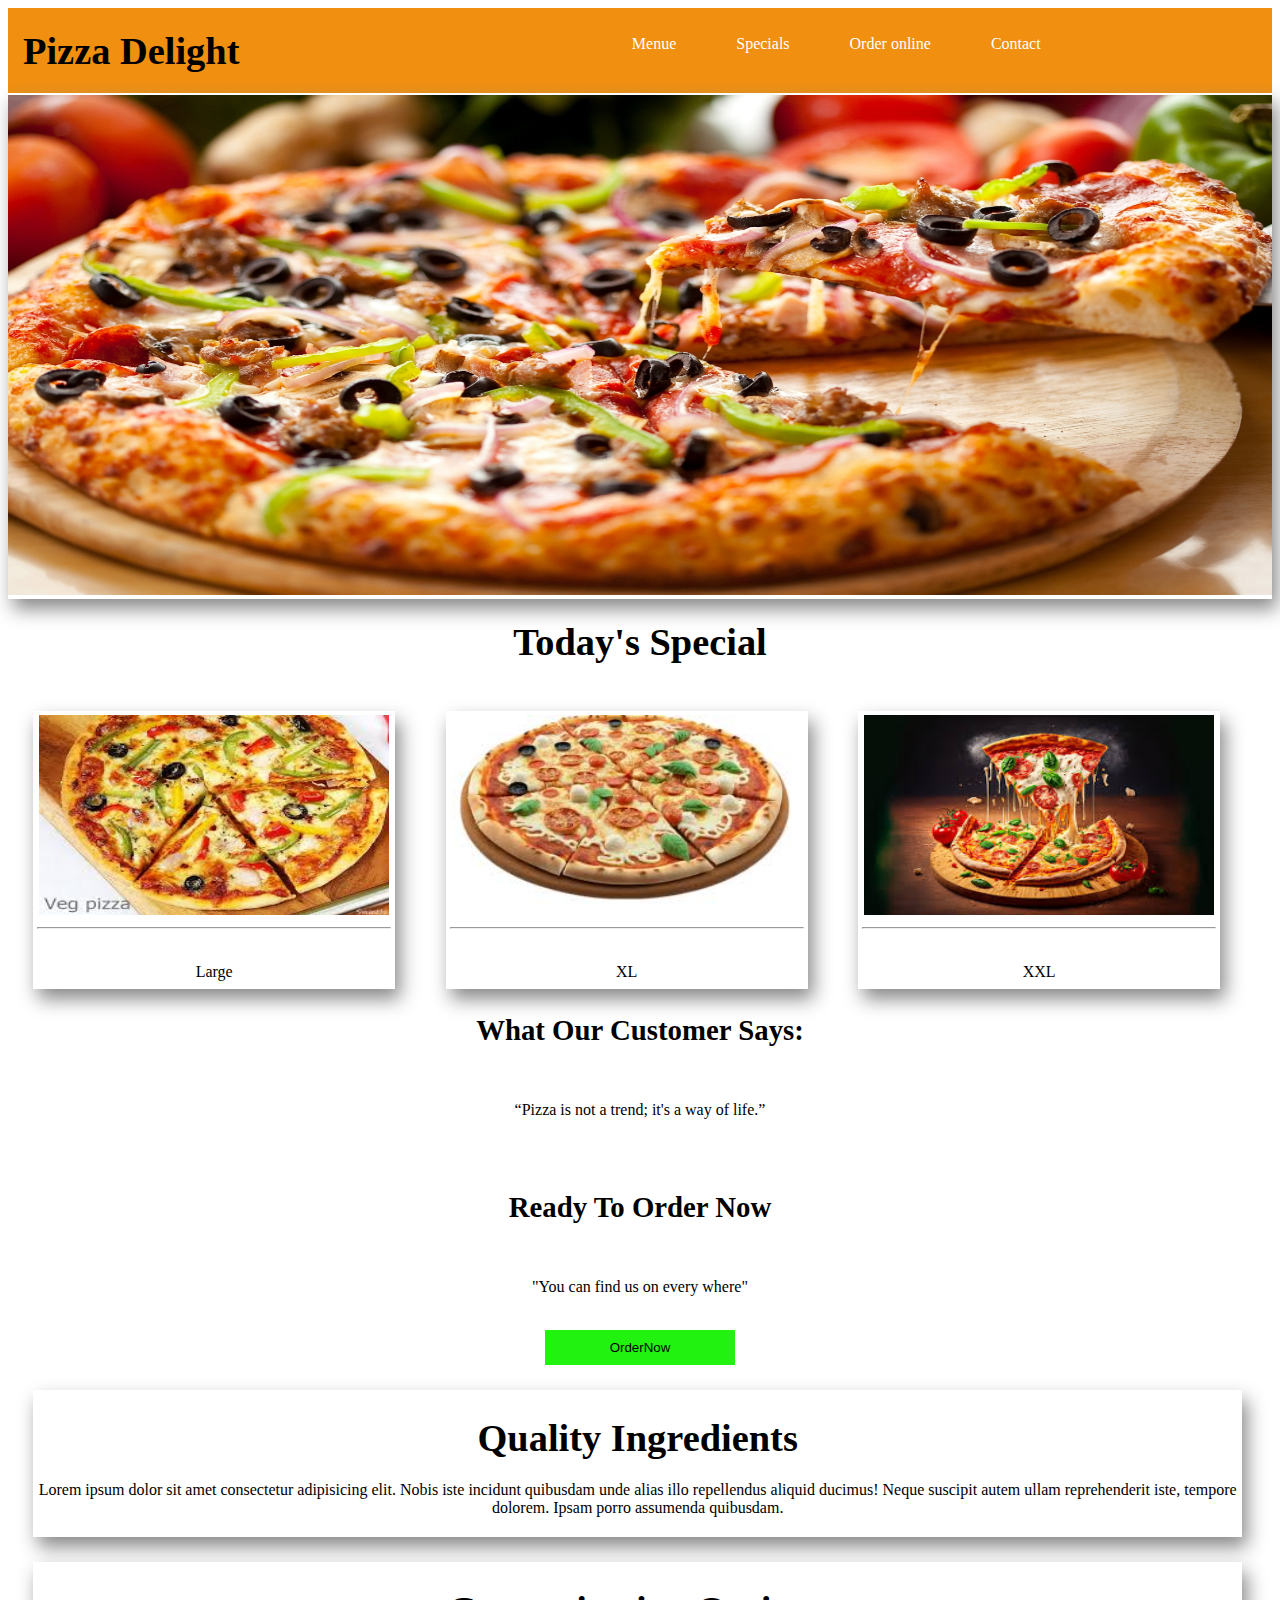
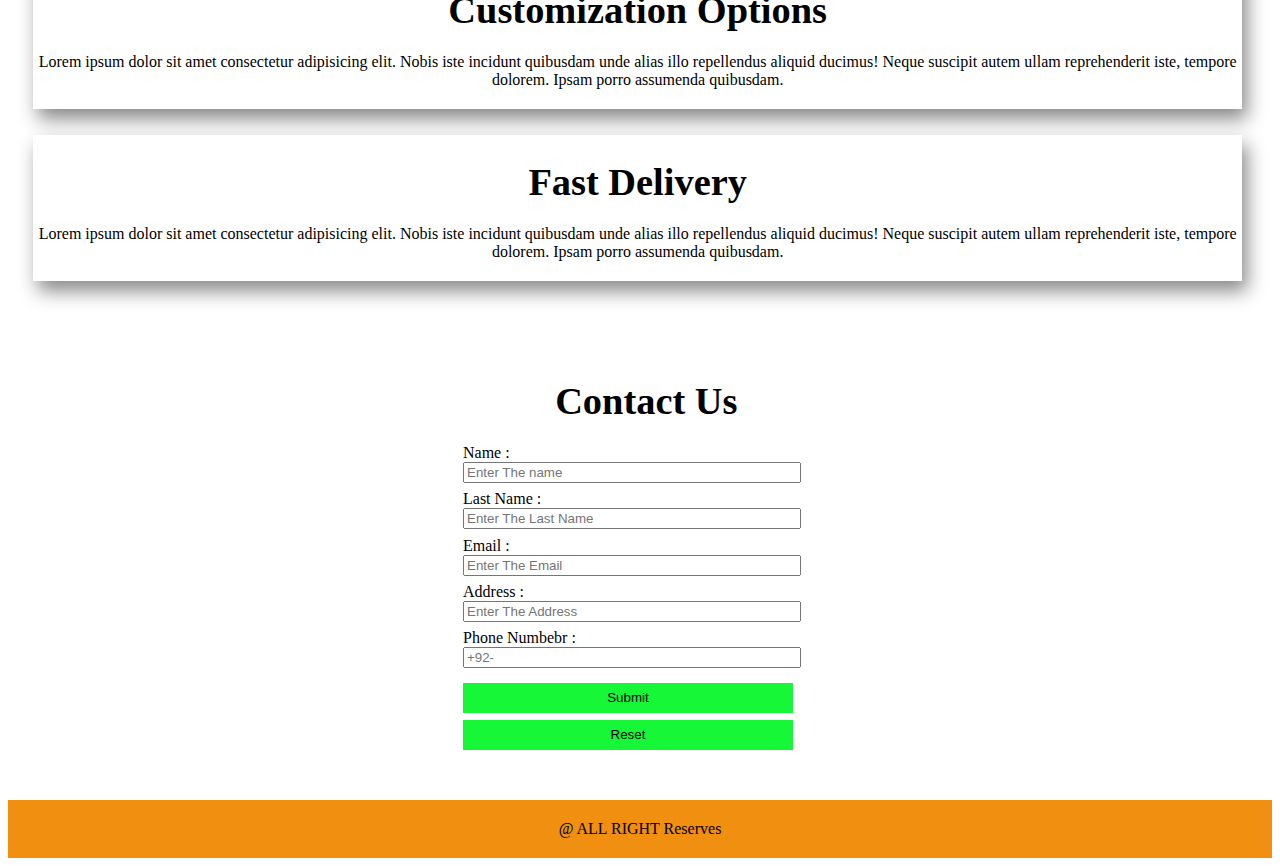
<file: 21f-9191 6B A2/index.html>
<!DOCTYPE html>
<html lang="en">
<head>
    <meta charset="UTF-8">
    <meta name="viewport" content="width=device-width, initial-scale=1.0">
    <title>Document</title>
</head>
<style>
    .hlist li {
        cursor: pointer;
        padding-top: 2%;
        float: left;
        margin-right: 60px;
        text-align: right;
        color: white ;
        list-style: none;
    }
    
    .head2{
        width: 45%;
        float: left;
    }
    .head1{
        background-color: rgb(240, 143, 16);
        height: 85px;
    }
    .db{
        box-shadow: 5px  10px 18px #888888;

    }
    div.polaroid{
        float: left;
        margin: 2%;
        border: 5px;
        width: 28%;
        background-color: white;
        box-shadow: 5px  10px 18px #888888;
        padding-left: 4px;
        padding-right: 4px;
        padding-top: 4px;
        padding-bottom: 4px;
        text-align: center;
        height: 270px;

    }
    div.container{
      text-align: center;
      padding: 10px 20px;
    }
    .don{
        text-align:center;
    }
    .bot{
        border: none;
        background-color: #21f20f;
        text-align: center;
        padding: 10px;
        width: 15%;
        cursor: pointer;
    }
    div.polaroid1{
        margin: 2%;
        border: 5px;
        width: 95%;
        background-color: white;
        box-shadow: 5px  10px 18px #888888;
        padding-left: 4px;
        padding-right: 4px;
        padding-top: 4px;
        padding-bottom: 4px;
        text-align: center;

    }
    input{
        width: 90%;
    }
    .u{
        margin-bottom: 2%;
       
    }
    .Register{
        margin-left: 35%;
        margin-right: 35%;
        margin-top: 4%;
        background-color: white;
        padding-left: 1%;
        padding-bottom: 4%;
        padding-top: 2%;
    }
    .b{
    display: inline-block;
    background-color: #15f737;
    border: none;
    width: 90%;
    padding-top: 2%;
    padding-bottom: 2%;
    margin-top: 2%;
    cursor: pointer;

    }
    .foot{
        text-align: center;
        background-color: rgb(240, 143, 16);
        padding-top: 20px;
        padding-bottom: 20px;
    }
</style>
<link
      rel="stylesheet"
      href="https://cdnjs.cloudflare.com/ajax/libs/font-awesome/6.5.1/css/all.min.css"
      integrity="sha512-DTOQO9RWCH3ppGqcWaEA1BIZOC6xxalwEsw9c2QQeAIftl+Vegovlnee1c9QX4TctnWMn13TZye+giMm8e2LwA=="
      crossorigin="anonymous"
      referrerpolicy="no-referrer"
    />
<body>
    <header class="head1">
        <div class="head2" style="padding-left: 15px;" >
            <h1 ><big>Pizza Delight</big></h1>
        </div>
        <div class="head2">
            <ul class="hlist">
                <li>Menue</li>
                <li>Specials</li>
                <li>Order online</li>
                <li>Contact</li>
                <li><i class="fa fa-shopping-cart"></i>
                </li>
            </ul>
        </div>
    </header>
    <div class="db">
        <img src="pi.jpg"  height="500" width="100%">
    </div>
      <div><h1 style="text-align: center;"><big>Today's Special</big></h1>
    </div>
    <div class="polaroid">
        <img src="pizza1.jpg" height="200px" width="350px">
        <hr>
        <div class="container">
        <p>Large</p>
        </div>
      </div>
      <div class="polaroid">
        <img src="pizza3.jpg" height="200px">
        <hr>
        <div class="container">
        <p>XL</p>
        </div>
      </div>
      <div class="polaroid">
        <img src="pizza4.jpg" height="200px" width="350px">
        <hr>
        <div class="container">
        <p>XXL</p>
        </div>
      </div>
      <div class="don">
        <h2><big>What Our Customer Says:</big></h2>
        <br>
        <p>“Pizza is not a trend; it's a way of life.”</p>
         <br>
         <br>
         <h2><big>Ready To Order Now</big></h2>
         <br>
         <p>"You can find us on every where"</p>
         <br>
         <button class="bot"> OrderNow</button>

      </div>

      <div class="polaroid1">
        <h1><big>Quality Ingredients</big></h1>
        <p>Lorem ipsum dolor sit amet consectetur adipisicing elit. Nobis iste incidunt quibusdam unde alias illo repellendus aliquid ducimus! Neque suscipit autem ullam reprehenderit iste, tempore dolorem. Ipsam porro assumenda quibusdam.</p>
     </div>
     <div class="polaroid1">
         <h1><big>Customization Options</big></h1>
        <p>Lorem ipsum dolor sit amet consectetur adipisicing elit. Nobis iste incidunt quibusdam unde alias illo repellendus aliquid ducimus! Neque suscipit autem ullam reprehenderit iste, tempore dolorem. Ipsam porro assumenda quibusdam.</p>
     </div>
     <div class="polaroid1">
         <h1><big>Fast Delivery</big></h1>
         <p>Lorem ipsum dolor sit amet consectetur adipisicing elit. Nobis iste incidunt quibusdam unde alias illo repellendus aliquid ducimus! Neque suscipit autem ullam reprehenderit iste, tempore dolorem. Ipsam porro assumenda quibusdam.</p>
     </div>

     <div class="Register">
        <div class="u"><h1 style="text-align: center;"><big>Contact Us</big></h1></div>
        <div class="u">
        <label for="">Name :</label>
        <br>
        <input type="text" placeholder="Enter The name" name="fname">
        </div>
        <div class="u">
         <label >Last Name :</label>
         <br>
         <input type="text" name="Lname" placeholder="Enter The Last Name">
         </div>
         <div class="u">
            <label >Email :</label>
            <br>
            <input type="email" placeholder="Enter The Email" name="Email">
         </div>
         <div class="u">
            <label >Address :</label>
            <br>
            <input type="sting" placeholder="Enter The Address" name="address">
         </div>
         <div class="u">
            <label >Phone Numbebr :</label>
            <br>
            <input type="number" placeholder="+92-         " name="phone">
         </div>
         <BUtton class="b">Submit</BUtton>
         <BUtton class="b">Reset</BUtton>
        </div>
        <footer class="foot">
            @ ALL RIGHT Reserves
        </footer>
</body>
</html>
</file>
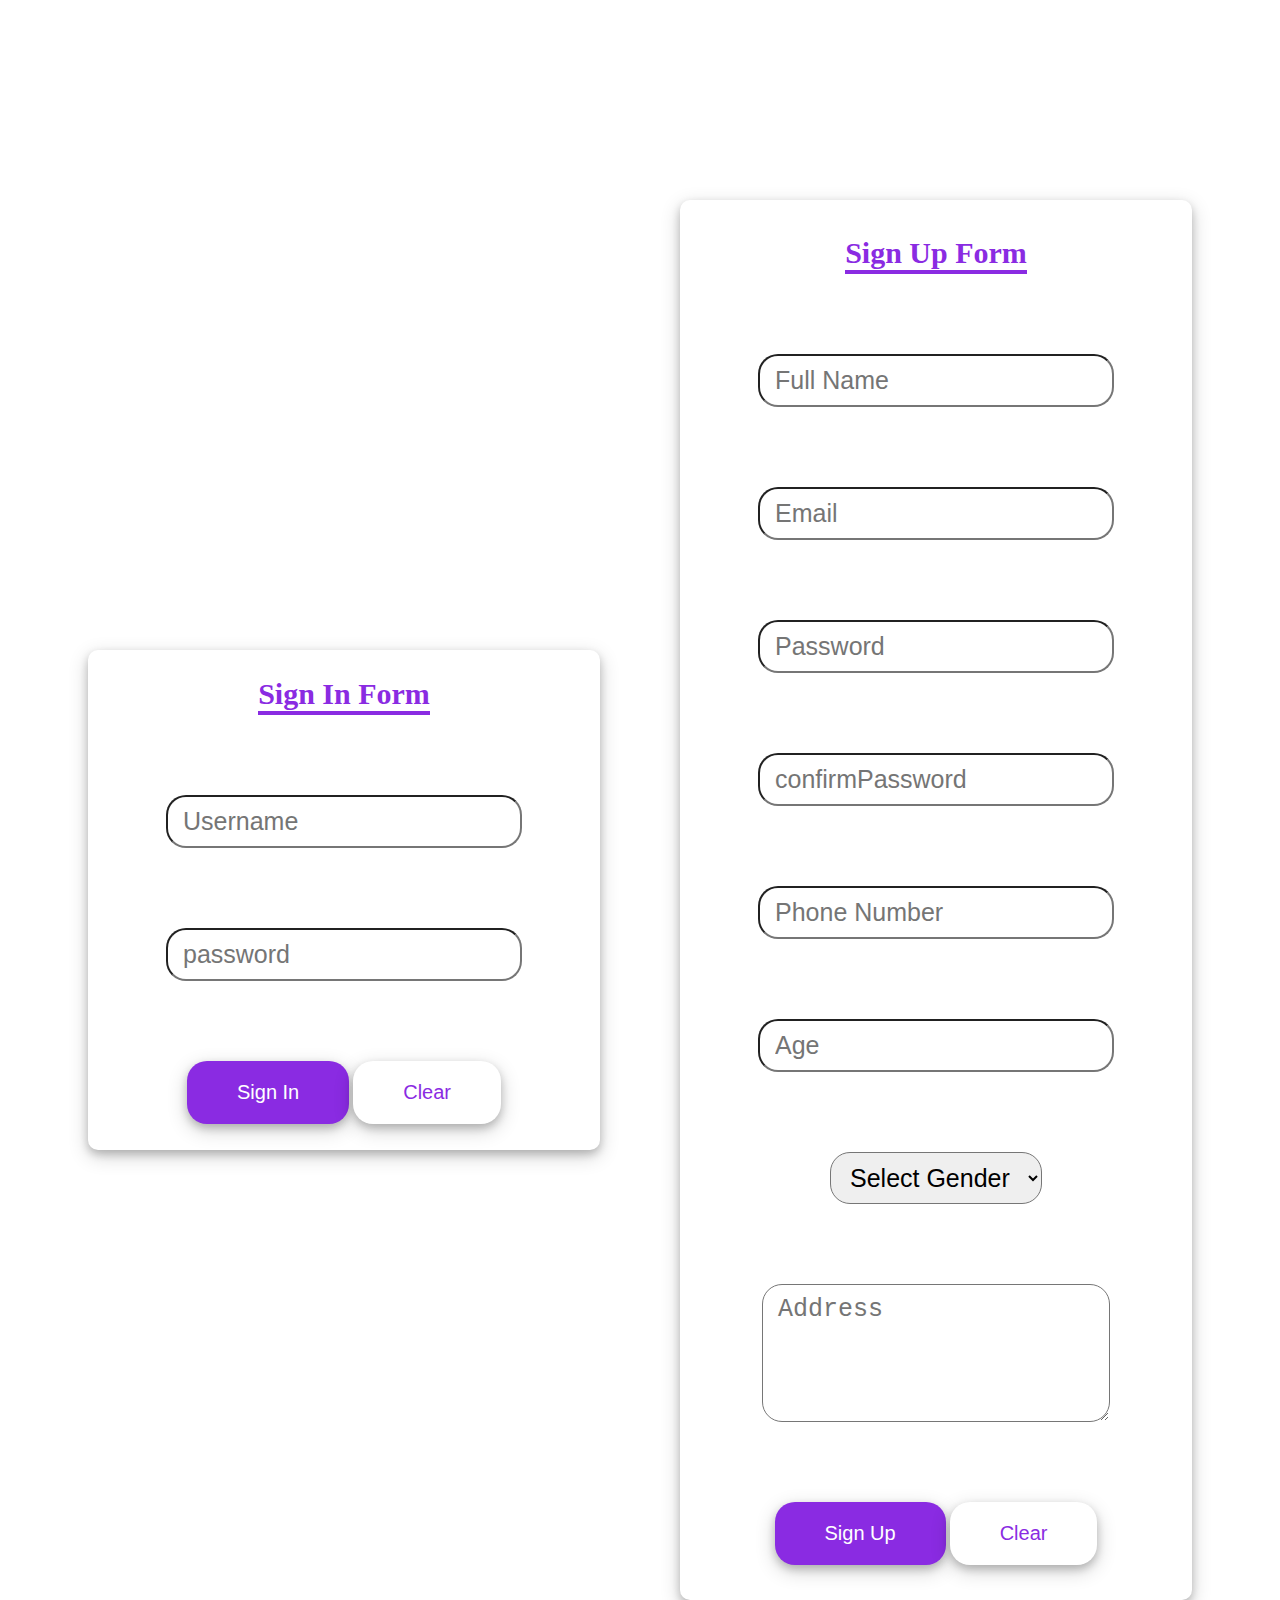
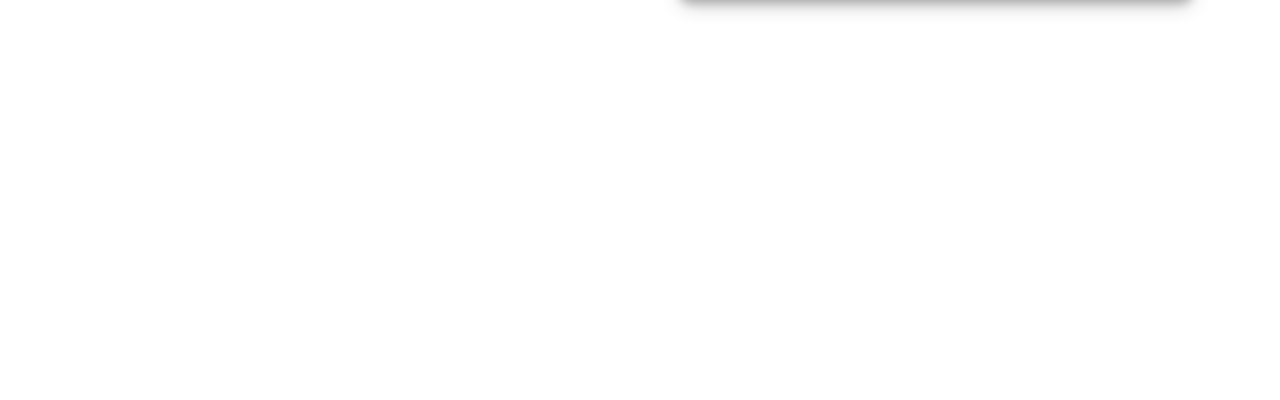
<file: assignment 4 web/t1.html>
<!DOCTYPE html>
<html lang="en">
  <head>
    <meta charset="UTF-8" />
    <meta name="viewport" content="width=device-width, initial-scale=1.0" />
    <title>Document</title>
    <script src="https://ajax.googleapis.com/ajax/libs/jquery/3.7.1/jquery.min.js"></script>
    <script src="jqury.js"></script>
    <link rel="stylesheet" href="style.css" />
  </head>
  <body>
    <!--Form sections-->
    <section class="form">
      <!--SIGN IN FORM-->
      <div class="signIn sign">
        <form action="" class="frm">
          <h1>Sign In Form</h1>
          <input type="text" placeholder="Username" />
          <input type="text" placeholder="password" />
          <div class="btn1">
            <button type="submit">Sign In</button>
            <button type="clear">Clear</button>
          </div>
        </form>
      </div>
      <div class="signUp sign">
        <form action="" class="frm">
          <h1>Sign Up Form</h1>
          <input
            type="text"
            id="fullName"
            name="fullName"
            placeholder="Full Name"
            required
          />
          <input
            type="email"
            id="email"
            name="email"
            placeholder="Email"
            required
          />
          <input
            type="password"
            id="password"
            name="password"
            placeholder="Password"
            required
          />
          <input
            type="password"
            id="confirmPassword"
            name="confirmPassword"
            placeholder="confirmPassword"
            required
          />
          <input
            type="tel"
            id="phoneNumber"
            name="phoneNumber"
            placeholder="Phone Number"
            required
          />

          <input
            type="number"
            id="number"
            name="number"
            placeholder="Age"
            required
          />

          <select id="gender" name="gender" required>
            <option value="">Select Gender</option>
            <option value="male">Male</option>
            <option value="female">Female</option>
            <option value="other">Other</option>
          </select>
          <textarea
            id="address"
            name="address"
            rows="4"
            placeholder="Address"
            required
          ></textarea>

          <div class="btn1">
            <button type="submit">Sign Up</button>
            <button type="clear">Clear</button>
          </div>
        </form>
      </div>
      <!--SIGN UP FORM-->
    </section>
  </body>
</html>
</file>
<file: assignment 4 web/style.css>
* {
    padding: 0;
    margin: 0;
  }
  body {
    height: 2000px;
  }
  .form {
    display: flex;
    align-items: center;
    justify-content: center;
    gap: 5rem;
    flex-direction: row;
  }
  .sign {
    height: 500px;
    width: 40%;
    background-color: white;
    border-radius: 10px;
    margin-top: 200px;
  
    box-shadow: 0 4px 8px 0 rgba(0, 0, 0, 0.2), 0 6px 20px 0 rgba(0, 0, 0, 0.19);
  }
  .signIn {
    display: flex;
    flex-direction: row;
    align-items: center;
    justify-content: center;
  }
  .signIn .frm {
    display: flex;
    gap: 5rem;
    align-items: center;
    justify-content: center;
    flex-direction: column;
  }
  
  .signIn .frm h1 {
    font-size: 30px;
    color: blueviolet;
    border-bottom: 4px solid blueviolet;
  }
  input {
    font-size: 25px;
    padding: 10px 15px;
    border-radius: 20px;
  }
  select {
    font-size: 25px;
    padding: 10px 15px;
    border-radius: 20px;
  }
  textarea {
    font-size: 25px;
    padding: 10px 15px;
    border-radius: 20px;
  }
  button {
    padding: 20px 50px;
    color: white;
    background-color: blueviolet;
    border-radius: 20px;
    border: none;
    cursor: pointer;
    font-size: 20px;
    box-shadow: 0 4px 8px 0 rgba(0, 0, 0, 0.2), 0 6px 20px 0 rgba(0, 0, 0, 0.19);
  }
  button[type="clear"] {
    padding: 20px 50px;
    color: blueviolet;
    background-color: white;
    border-radius: 20px;
    border: none;
    cursor: pointer;
    box-shadow: 0 4px 8px 0 rgba(0, 0, 0, 0.2), 0 6px 20px 0 rgba(0, 0, 0, 0.19);
  }
  .signUp {
    height: 1400px;
  
    display: flex;
    flex-direction: row;
    align-items: center;
    justify-content: center;
  }
  .signUp .frm {
    display: flex;
    gap: 5rem;
    align-items: center;
    justify-content: center;
    flex-direction: column;
  }
  
  .signUp .frm h1 {
    font-size: 30px;
    color: blueviolet;
    border-bottom: 4px solid blueviolet;
  }
</file>
